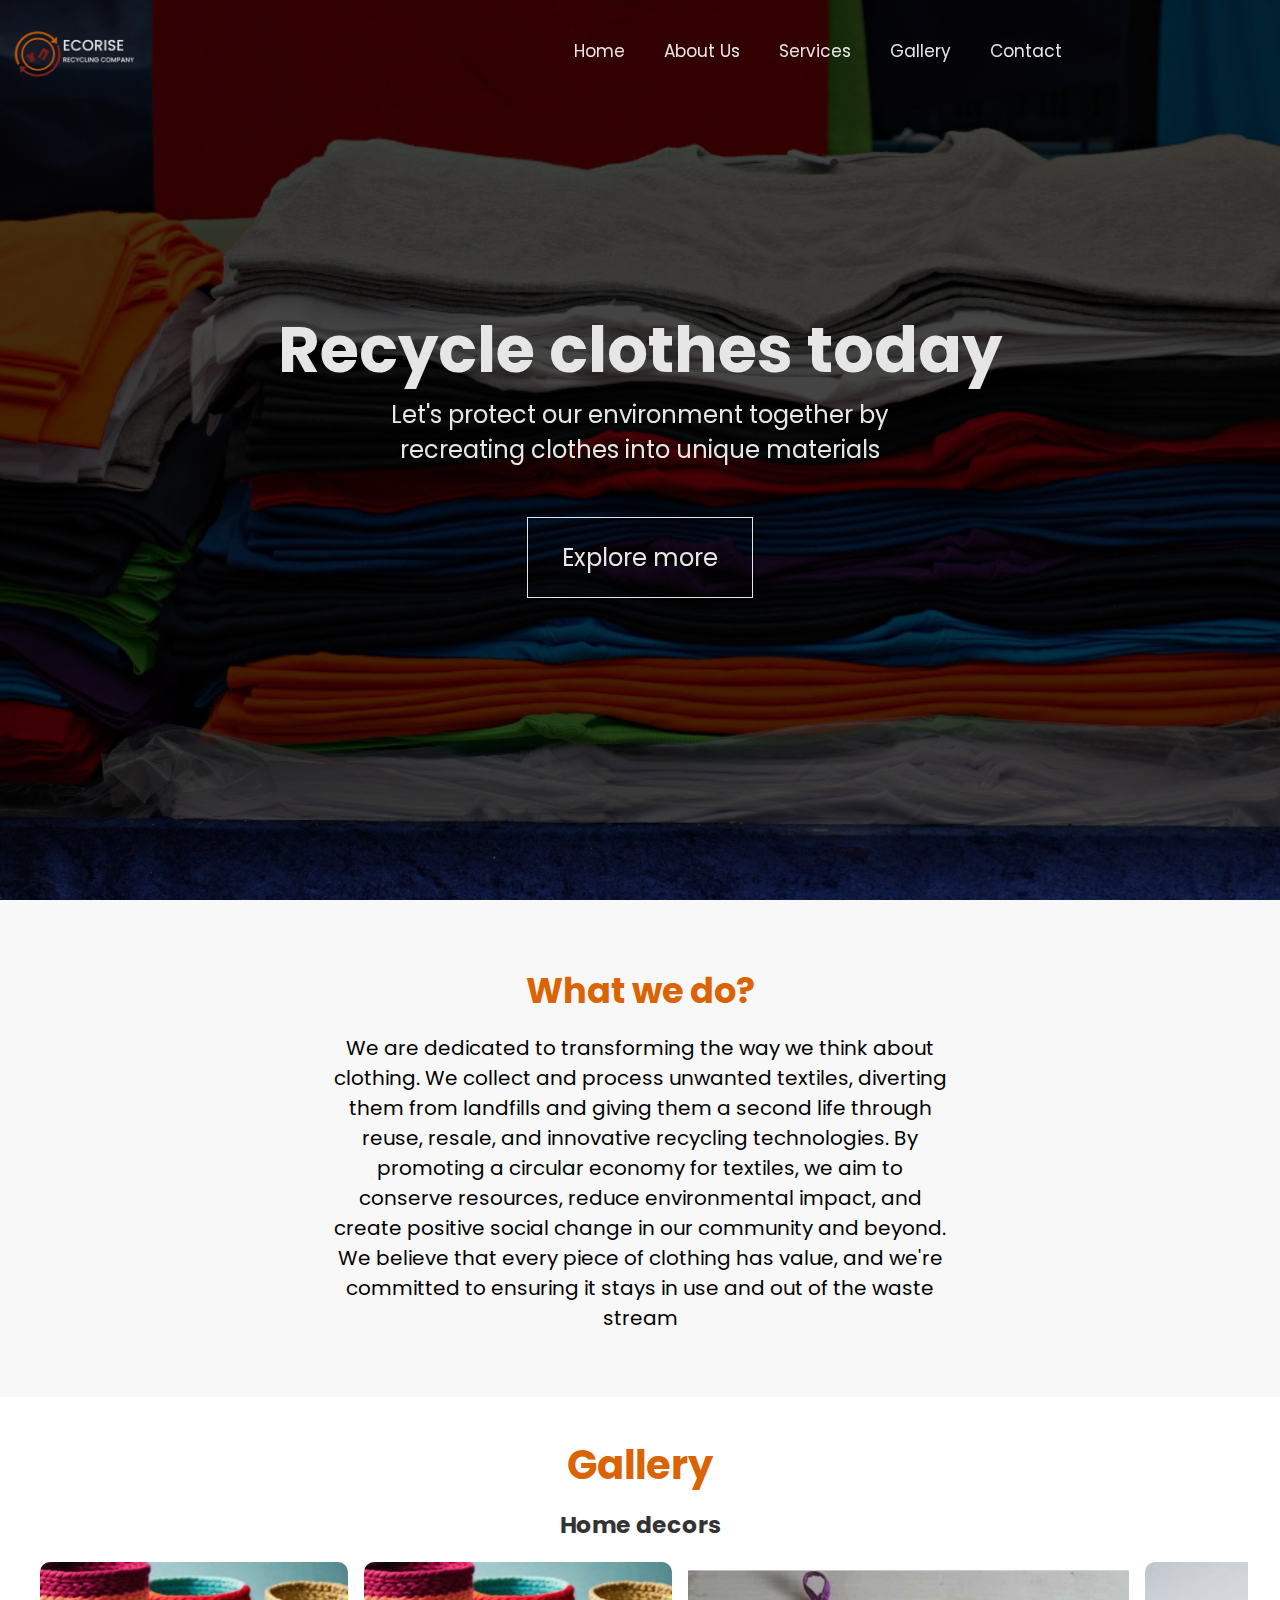
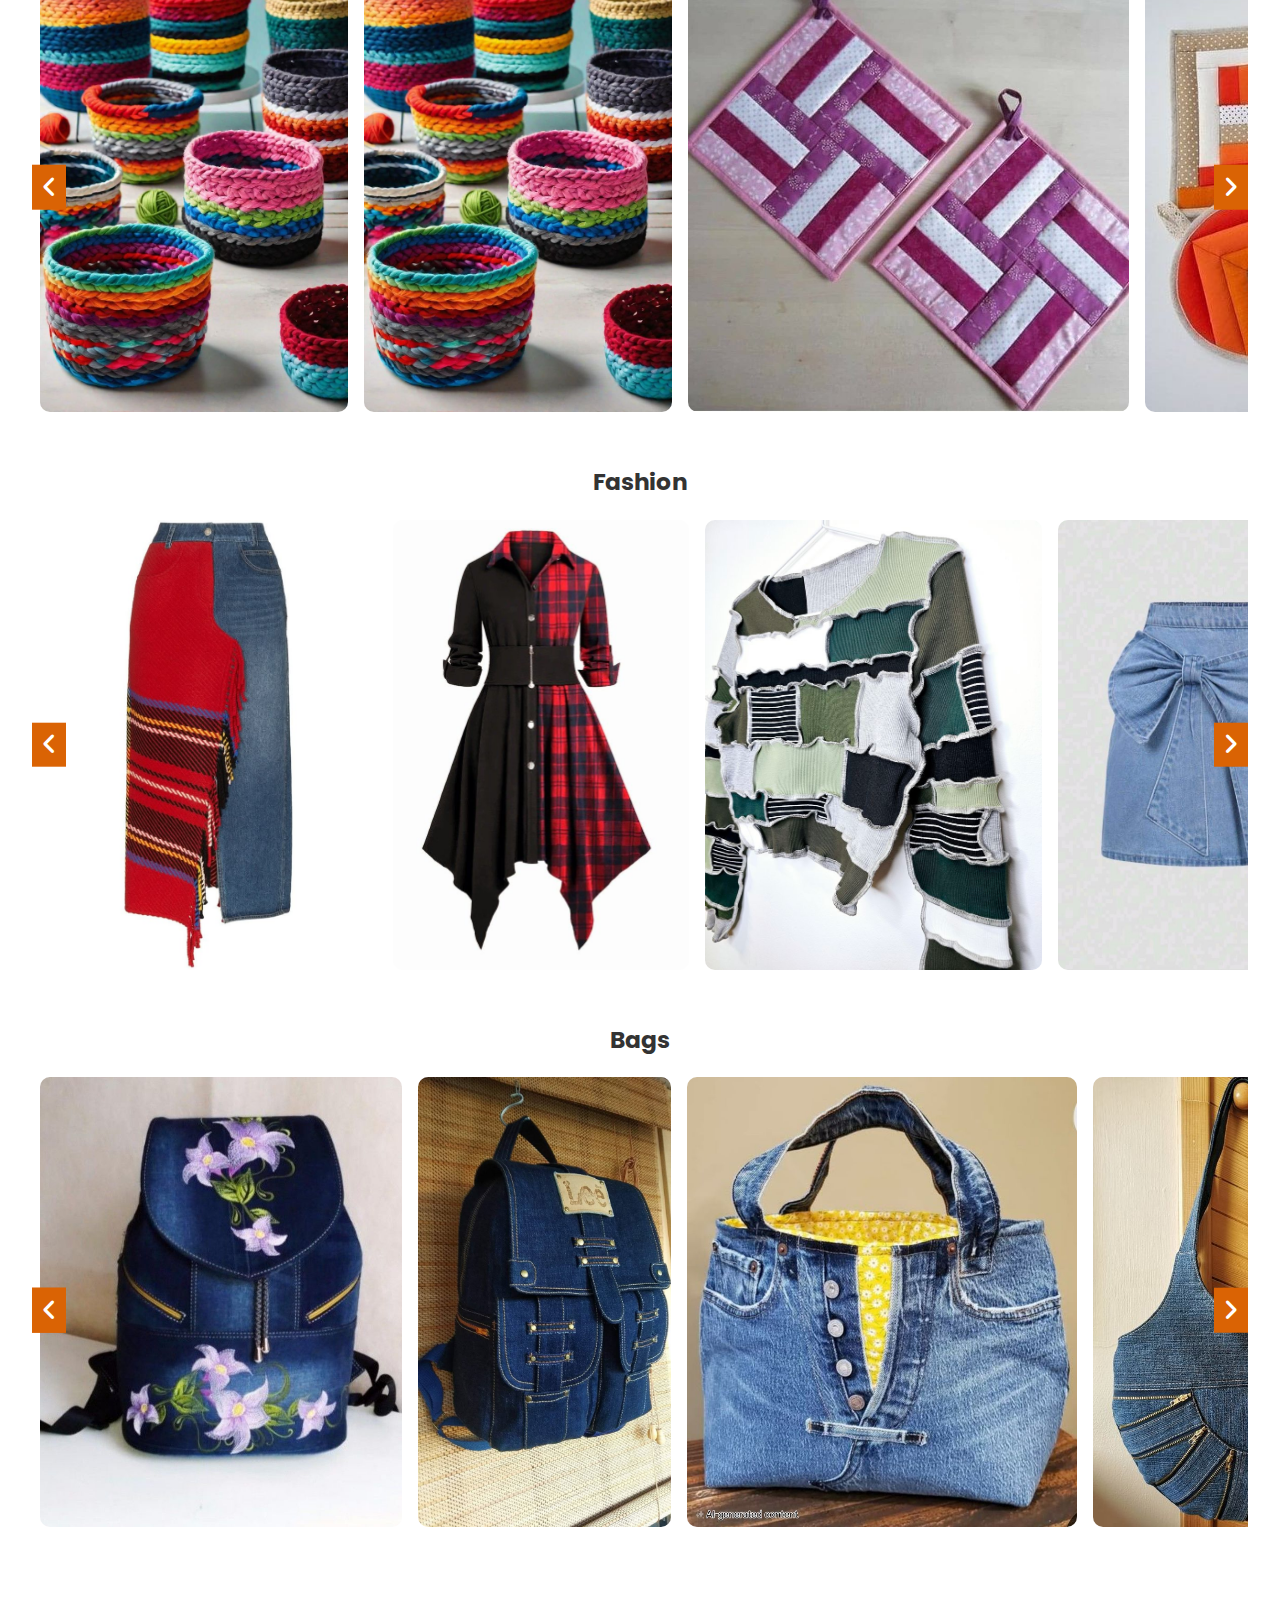
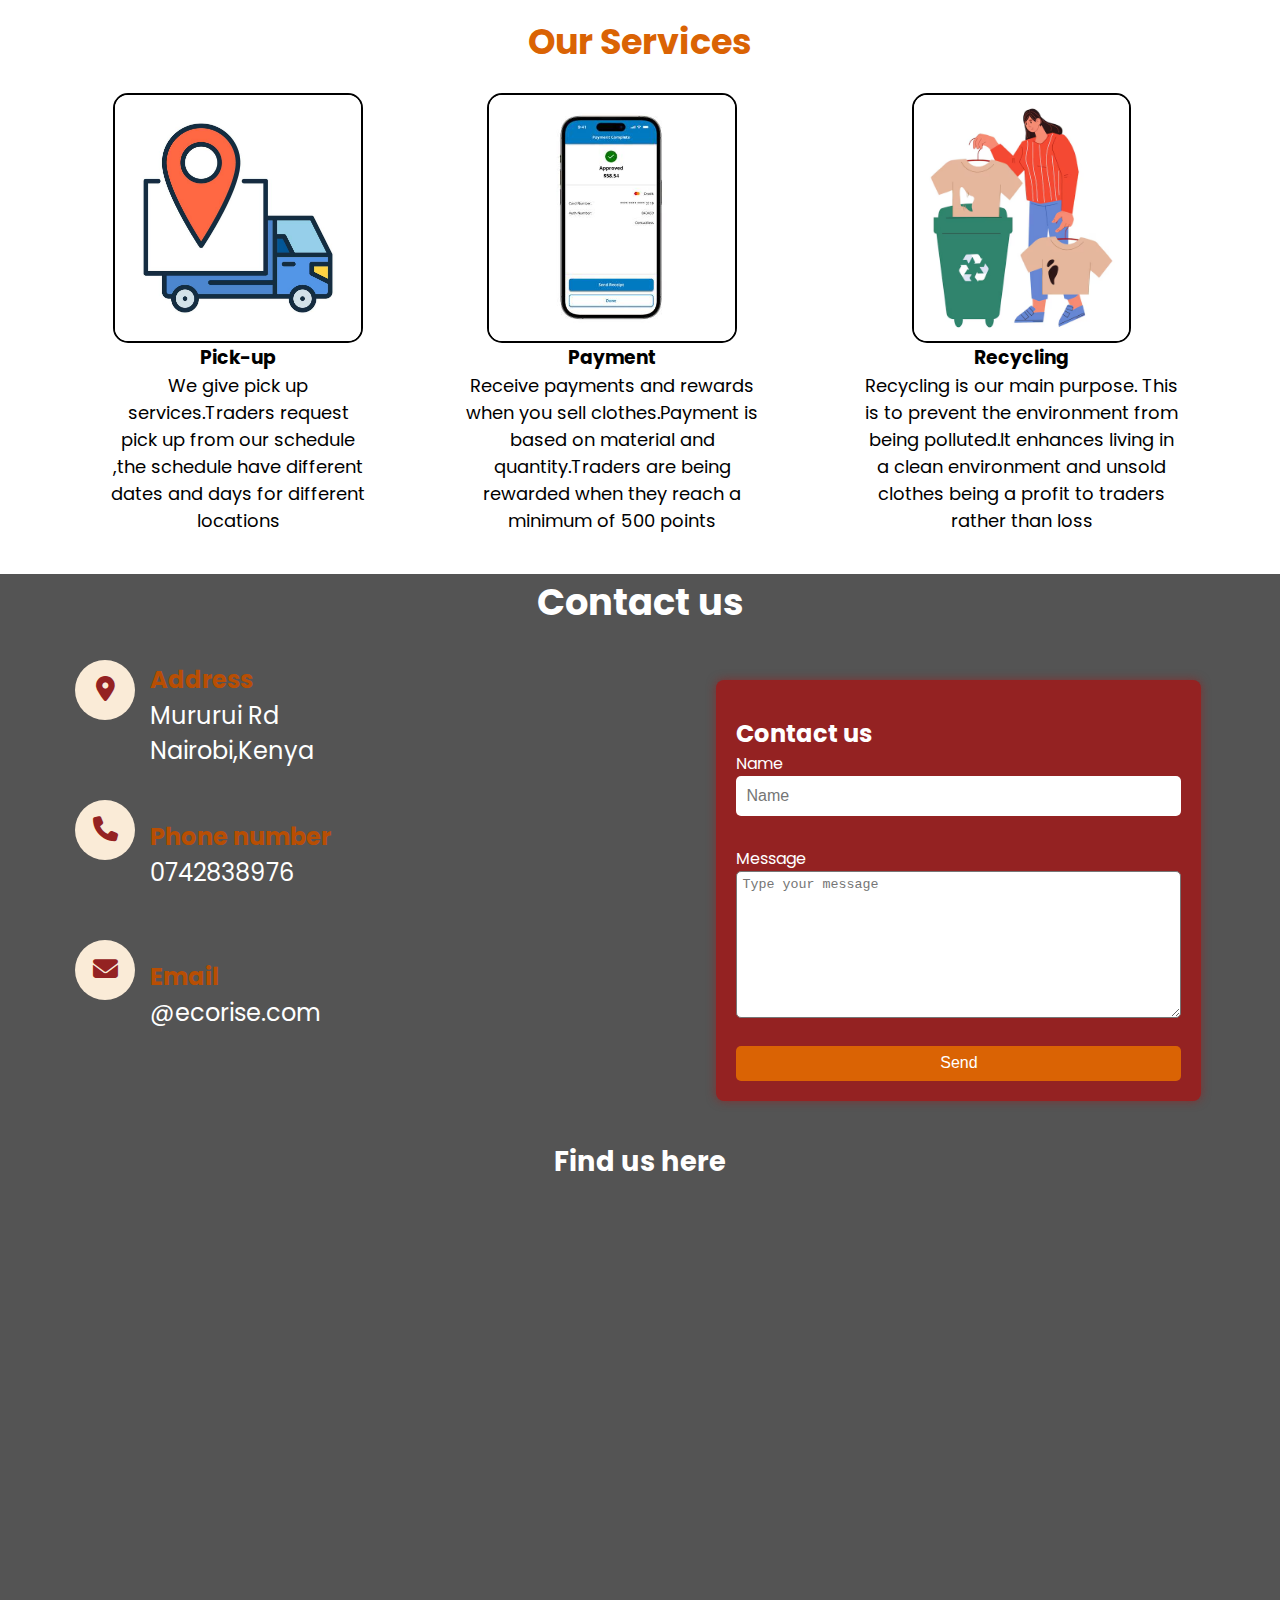
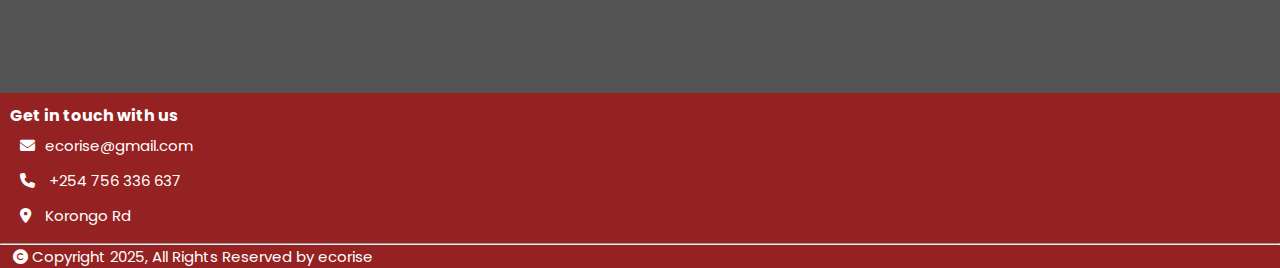
<file: index.html>
<!DOCTYPE html>
<html lang="en">

<head>
    <meta charset="UTF-8">
    <meta name="viewport" content="width=device-width, initial-scale=1.0">
    <title></title>

    <link
        href="https://fonts.googleapis.com/css2?family=Poppins:ital,wght@0,100;0,200;0,300;0,400;0,500;0,600;0,700;0,800;0,900;1,100;1,200;1,300;1,400;1,500;1,600;1,700;1,800;1,900&display=swap"
        rel="stylesheet">
    <link href="https://cdnjs.cloudflare.com/ajax/libs/font-awesome/6.7.2/css/all.min.css" rel="stylesheet">
    <link rel="stylesheet" href="style.css">
 
    <link rel="stylesheet" href="https://cdnjs.cloudflare.com/ajax/libs/font-awesome/6.5.0/css/all.min.css" />
    <link href="https://fonts.googleapis.com/css2?family=Poppins:wght@400;600&display=swap" rel="stylesheet">
 
</head>

<body>
    <section class="header">
        <img src="images/logo.png" id="image-logo">
        <nav>
            <div class="hamburger" id="openMenu">
                <i class="fa fa-bars"></i>
            </div>
            <div class="nav-menu" id="navMenu">

                <div class="close-btn" id="closeMenu">
                    <i class="fa fa-times"></i>
                </div>
                <a href="#" id="link">Home</a>
                <a href="#section-about" id="link1">About Us</a>                
                <a href="#services" id="link3">Services</a>
                <a href="#gallery" id="link2">Gallery</a>
                <a href="#section-contact" id="link4">Contact</a>
            </div>
        </nav>
        <div class="text-box">
            <h1>Recycle clothes today</h1>
            <p>
                Let's protect our environment together by recreating
                clothes into unique materials
            </p>
            <a href="#section-about" class="header-btn">Explore more</a>
        </div>
    </section>

    <!-- About Us -->
     <section id="section-about">
        <div class="what-we-do">
            <h2>What we do?</h2>
            <p>
                We are dedicated to transforming the way we think about clothing. We collect and process unwanted textiles, diverting them from landfills and giving them a second life through reuse, resale, and innovative recycling technologies. By promoting a circular economy for textiles, we aim to conserve resources, reduce environmental impact, and create positive social change in our community and beyond. We believe that every piece of clothing has value, and we're committed to ensuring it stays in use and out of the waste stream
            </p>
        </div>
 
    </section>

    <!-- Gallery -->
    <section id="gallery">
        <div>
            <h2 id="gallery_id">Gallery</h2>
        </div>
        <!-- Row 1 -->
        <div id="title">
            <h3>Home decors</h3>
        </div>

        <div id="scroll-row">
            <div class="arrow-btn left-arrow" onclick="scrollRowLeft('row1')" id="left"> <i class="fas fa-angle-left"
                    style="color: white;"></i></div>
            <div class="image-container" id="row1">

                <img src="gallery/home1.jpeg">
                <img src="gallery/home2.jpeg">
                <img src="gallery/home3.jpeg">
                <img src="gallery/home4.jpeg">
                <img src="gallery/home5.jpeg">
                <img src="gallery/home6.jpeg">
                <img src="gallery/home7.jpeg">
                <img src="gallery/home8.jpeg">
                <img src="gallery/home9.jpeg">
                <img src="gallery/home10.jpeg">


            </div>
            <div class="arrow-btn right-arrow" onclick="scrollRight('row1')"> <i class="fas fa-angle-right"
                    style="color:  white;;"></i></div>
        </div>
        <div id="title">
            <h3>Fashion</h3>

        </div>
        <!-- Row 2 -->
        <div id="scroll-row">
            <span class="arrow-btn left-arrow" onclick="scrollRowLeft('row2')" id=""> <i class="fas fa-angle-left"
                    style="color: white;;"></i></i></span>
            <div class="image-container" id="row2">
                <img src="gallery/fashion1.jpeg">
                <img src="gallery/fashion2.jpeg">
                <img src="gallery/fashion3.jpeg">
                <img src="gallery/fashion4.jpeg">
                <img src="gallery/fashion5.jpeg">
                <img src="gallery/fashion6.jpeg">
                <img src="gallery/fashion7.jpeg">
                <img src="gallery/fashion8.jpeg">
                <img src="gallery/fashion9.jpeg">
                <img src="gallery/fashion10.jpeg">
                <img src="gallery/fashion11.jpeg">

            </div>
            <span class="arrow-btn right-arrow" onclick="scrollRight('row2')" id="rowId"> <i class="fas fa-angle-right"
                    style="color:  white;;"></i></span>
        </div>
        <!-- Row 3 -->
        <div id="title">
            <h3>Bags</h3>
        </div>
        <div id="scroll-row">
            <span class="arrow-btn left-arrow" onclick="scrollRowLeft('row3')"> <i class="fas fa-angle-left"
                    style="color:  white;;"></i></span>
            <div class="image-container" id="row3">
                <img src="gallery/bag1.jpeg">
                <img src="gallery/bag2.jpeg">
                <img src="gallery/bag3.jpeg">
                <img src="gallery/bag4.jpeg">
                <img src="gallery/bag5.jpeg">
                <img src="gallery/bag6.jpeg">
                <img src="gallery/bag7.jpeg">
                <img src="gallery/bag9.jpeg">
                <img src="gallery/bag10.jpeg">


            </div>
            
            <span class="arrow-btn left-arrow" onclick="scrollRowLeft('row1')" id="left">
                <i class="fa-solid fa-angle-left" style="color: white;"></i>
            </span>
            <div class="image-container" id="row1">
                <!-- images here -->
            </div>
            <span class="arrow-btn right-arrow" onclick="scrollRight('row1')">
                <i class="fa-solid fa-angle-right" style="color: white;"></i>
            </span>
        </div>
    </section>
    
    <section id="services">
        <h2 class="heading">Our Services</h2>
        <br>
        <div class="our-services">
            <div class="pickup-service">
                <img src="images/truck.jpg">
                <h3>Pick-up</h3>
                <p>We give pick up services.Traders request pick up from our schedule ,the schedule have different
                    dates and days for different locations </p>
            </div>
            <div class="payment-service">
                <img src="images/payment.jpg">
                <h3>Payment</h3>
                <p>Receive payments and rewards when you sell clothes.Payment is based on material and
                    quantity.Traders are being rewarded when they reach a minimum of 500 points</p>
            </div>
            <div class="recycling-service">
                <img src="images/recycling.avif">
                <h3>Recycling</h3>
                <p>Recycling is our main purpose. This is to prevent the environment from being polluted.It enhances
                    living in a clean environment and unsold clothes being a profit to traders rather than loss </p>
            </div>
        </div>
    </section>

    <section id="section-contact">

        <div class="container">
            <h2 id="Contact-us">Contact us</h2>

        </div>

        <div class="container">
            <div class="row">
                <!-- address  -->
                <div class="contact-info">
                    <div class="contact-info-item">
                        <div class="contact-info-icon">
                            <i class="fa-solid fa-location-dot"></i>
                        </div>
                        <div class="contact-info-content">
                            <h5>Address</h5>
                            <p>Mururui Rd  Nairobi,Kenya</p>
                        </div>
                    </div>
                    <!-- phone -->

                    <div class="contact-info-item">
                        <div class="contact-info-icon">
                            <i class="fa-solid fa-phone"></i>
                        </div>
                        <div class="contact-info-content">
                            <h5>Phone number</h5>
                            <p>0742838976</p>
                        </div>
                    </div>

                    <!-- email -->

                    <div class="contact-info-item">
                        <div class="contact-info-icon">
                            <i class="fa-solid fa-envelope">
                                <a href="mangaramuor@gmail.com"></a>
                            </i>
                        </div>
                        <div class="contact-info-content">
                            <h5>Email</h5>
                            <p>@ecorise.com</p>
                        </div>
                    </div>
                </div>


                <div class="contact-form">
                    <form id="submit-form">
                        <h4>Contact us </h4>
                        <label for="name">Name</label>
                        <input type="text" id="name" placeholder="Name" required="true">
                        <br>
                        <br>

                        <label for="loca">Message</label>
                        <textarea name="message" id="feedback" placeholder="Type your message" rows="9" cols="20"></textarea>
                        <button>Send</button>
                    </form>
                </div>

            </div>
        </div>




        <div class="location">
            <h2>Find us here</h2>
            <p id="map">
                <iframe src="https://www.google.com/maps/embed?pb=!1m18!1m12!1m3!1d3988.719378579846!2d36.724817574066705!3d-1.3448020986424467!2m3!1f0!2f0!3f0!3m2!1i1024!2i768!4f13.1!3m3!1m2!1s0x182f109997354b97%3A0xe54a131abd8ebdb2!2sAkiraChix!5e0!3m2!1sen!2ske!4v1751537284730!5m2!1sen!2ske"></iframe>
            </p> 
        </div>


        <footer class="end-page">
            <div class="footer">

                <div class="footer-detail">
                    <h4> Get in touch with us</h4>
                    <span><i class="fa-solid fa-envelope"></i>ecorise@gmail.com</span>
                    <br>
                    <span><i class="fa-solid fa-phone" id="call"></i> +254 756 336 637</span>
                    <br>
                    </i>
                    <span><i class="fa-solid fa-location-dot"></i> Korongo Rd</span>
                </div>


            </div>

            <hr>
            <div class="copy-right">
                <p id="copy"><i class="fa-solid fa-copyright"></i>  Copyright 2025, All Rights Reserved by ecorise</p>
            </div>
        </footer>

    </section>
    <script src="index.js"></script>

</body>

</html>
</file>
<file: style.css>
body{
   font-family: 'Poppins';
}


#section-contact{
  width: 100%;
  background-image: linear-gradient(rgba(0, 0, 0, 0.67), rgba(0, 0, 0, 0.67)),
    url(https://i.pinimg.com/1200x/8e/3e/77/8e3e77087311c443cbcf8050c3508389.jpg); 
  background-repeat: no-repeat;
  background-size: 100%;
  background-position: center;
  margin: 0;
  padding: 0;
  font-family: Poppins;
  overflow-x: hidden;
  color: white;
  margin-top: 40px;
  
}


.container h2{
  text-align: center;
  padding-bottom: 30px;
  font-size: 5rem;
  font-weight: bold;
  color: white;
}
.container {
  width: 100%;
  margin: 0 auto;
  font-size: 20px;
}

.row {
  display: flex;
  justify-content: center;
  gap: 8.5cm;
  flex-wrap: wrap;
  width: 100%;
  position: relative;
  right: 7%;
}

.contact-info-item {
  display: flex;
  align-items: center;
  margin-bottom: 10px;
}

.contact-info-icon {
  height: 60px;
  width: 60px;
  padding: 25px;
  border-radius: 50%;
  background-color: antiquewhite;
  display: flex;
  align-items: center;
  justify-content: center;
  color: #942222;
  margin-bottom: 70px;
  
}
button{
  width: 100%;
  align-items: center;
  position: relative;
  left: 2%;
}
.contact-info-icon i {
  font-size: 25px;
  
}

.contact-info-content {
  margin-left: 15px;
  padding-bottom: 20px;

}

.contact-info-content h5 {
  color: #b84e03;
  font-size: 1.5rem;
  font-weight: bold;
  margin-bottom: 1px;
}

.contact-info-content p {
  color: white;
  font-size: 1rem;
  margin: 0;
}
#Contact-us{
  font-size: 2.3rem;
}


.contact-info-item .fa-envelope a {
  color: inherit;
  text-decoration: none;
}




form {
  margin: auto;
  background-color: #942222;
  width: 80%;
  color: white;
  padding: 0px 20px 20px 20px;
  border-radius: 8px;
  margin-top: 10px;
  box-shadow: 0 0 10px rgba(148, 34, 34, 0.7);
}

.contact-form h4 {
  font-weight: bold;
  font-size: 24px;
  padding-top: 16px;
  color: white;
}

label {
  display: block;
  font-size: 16px;
}

input {
  width: 100%;
  height: 40px;
  padding: 10px;
  font-size: 1rem;
  border: none;
  border-radius: 5px;
}



button {
  width: 100%;
  height: 35px;
  margin-top: 20px;
  background-color: #da6304;
  color: white;
  border: none;
  position: relative;
  left: 0%;
  border-radius: 5px;
  font-size: 16px;
  cursor: pointer;
  justify-content: center;
}


button:focus {
  background-color: #b84e03;
  outline: none;
}


.location {
  padding: 40px 5%;
  max-width: 1200px;
  margin: 0 auto 50px;
}

.location h2 {
  text-align: center;
  color: white;
  font-size: 2rem;
  font-weight: bold;
  margin-bottom: 20px;
}

#map{
  width: 107%;   
  height: 400px;
  border: none;
  display: block;
  margin: 0 auto;
  border-radius: 8px;
  position: relative;
  right: 5%;
  
}
#feedback{
  width: 100%;
  border-radius: 5px;
  padding:  5px;

}
.location iframe {
  width: 100%;
  max-width: 100vw;
  min-width: 0;
  height: 350px;
  border: none;
  display: block;
  margin: 0 auto;
  border-radius: 8px;
  position: static;
}
form {
  width: 100%;
  max-width: 500px;
  margin: 20px auto 0 auto;
  padding: 20px;
  box-sizing: border-box;
}

.container {
  width: 100%;
  max-width: 1200px;
  margin: 0 auto;
  font-size: 20px;
  padding: 0 10px;
}
.container h2,
.location h2 {
  font-size: 1.7rem;
  word-break: break-word;
}

#text, #gallery_id {
  font-size: 1.3rem;
  word-break: break-word;
}


.end-page {
  background-color: #942222;
  color: white;
  width: 100%;
  margin-top: 20px;
}

.footer {
padding: 10px;
  width: 100%;
}


.footer-detail h2 {
  font-size: 25px;
  margin-bottom: 5px;
}

.footer-detail span {
  font-size: 15px;
  line-height: 1.1;
  color: white;
  margin: 5px 0;
}
.footer-detail i{
  padding: 10px;
}

footer{
  width: 100%;
}

.copy-right span{
  padding-top: 20px;
  font-size: 12px;
  border-top: 1px solid rgba(255, 255, 255, 0.2);
  position: relative;
  justify-content: center;
}
 #copy{
    font-size: 15px;
    margin-left: 1%;
  }


 @media screen and (max-width: 480px) {
  .container {
    width: 100%;
    padding: 0 5px;
    font-size: 16px;
  }

  .row {
    flex-direction: column;
    gap: 20px;
    width: 100%;
    position: static;
    right: 0;
    margin: 0;
  }

  form {
    width: 90%;
    left: 0;
    padding: 15px;
    box-sizing: border-box;
    margin-top: 20px;
    margin-bottom: 20px;
  }

  .location {
    padding: 20px 2%;
    margin: 0 auto 30px;
  }

 #map{
  width: 90%;
  margin: auto;
  position: relative;
  right: 1%;
 }
 #copy{
  width: 100%;
 }
  .contact-info-icon {
    width: 48px;
    height: 48px;
    padding: 12px;
    margin-bottom: 20px;
  }

  .contact-info-content h5 {
    font-size: 1.2rem;
  }

  .contact-info-content p {
    font-size: 0.95rem;
  }
}

@media screen and (min-width:481px) and (max-width: 540px) {
  .row {
    flex-direction: column;
    gap: 20px; 
    width: 100%;
    justify-content: center;
    padding: 50px;
  }

  .contact-info-item {
    margin-bottom: 30px;
  }

  form {
    width: 80%; 
    padding: 15px;
    height: 700px;
  }
   .contact-info-icon{
    width: 17%;
    height: 18%;
  }

  .contact-info-content h4 {
    font-size: 28px;
  }
  
  .contact-info-content p {
    font-size: 14px;
  }

}


@media screen and (min-width:601px) and (max-width:768px){

  .contact-info-content h4{
    font-size: 1.7rem;
  }
  .contact-info-content p{
    font-size: 110%;
  }
  form{
    position: relative;
    left: 1%;
    width: 150%;
  }
  .contact-info-icon{
    width: 25%;
    height: 20%;
  }
  .contact-form{
    margin-top: -40%;
    align-items: center;
    right: 1cm;
    position: relative;
    
  }
    #map{
    position: relative;
    left: 1%;
    width: 92%;
  }

}

@media screen and (min-width:769px) and (max-width:1024px){
  .row{
    gap: 3cm;
    margin-top: 1cm;
    padding-left: 40px;
  }
  .contact-info-content h4{
    font-size: 2rem;
  }
  .contact-info-content p{
    font-size: 1rem;
  }
  .contact-info-icon{
    width: 28%;
    height: 24%;
  }
  form{
    width: 120%;
    height: 70%;
    position: relative;
    left: 11%;
    margin-bottom: 40px;
  }
  button{
    margin-bottom: 90px;
  }
  .footer-detail h4{
    font-size: 25px;
  }
  .footer-detail span{
    font-size: 20px;
  }

 
  #map{
    position: relative;
    width: 99%;
    left: 1%;
  }
   #copy{
    font-size: 20px;
  }

}

@media screen and (min-width:1025px){

    .contact-info-content h4{
    font-size: 2rem;
  }
  .contact-info-content p{
    font-size: 1.5rem;
  }
  .row{
    width: 100%;
  }
  form{
    width: 180%;
    position: relative;
    right: 20%;
  }
  
  .footer-detail h2{
    font-size: 180%;
  }
  .footer-detail p{
    font-size: 1.8rem;
  }

 
}
*,
*::before,
::after {
  margin: 0;
  padding: 0;
  box-sizing: border-box;
  
}


.header{
    min-height: 100vh;
    width: 100%;
    background-image:linear-gradient(rgba(0,0,0,0.7) 50%, rgba(0,0,0,0.7) 90%,  rgba(0,0,0,0.2) 100%), url('images/image.png');
    background-size: cover;
    filter: brightness(0.9);
    background-image:linear-gradient(to top)
}
nav {
  padding-top: 5%;
  padding-left: 190px;
  margin-left: 90%;
  font-size: 25px;
 
  align-items: left;
  gap: 5%;
  position: relative;
}
#image-logo{
    position: absolute;
    width: 150px;
    padding-top: 5px;
    display: inline-block;
}
nav a {
  text-decoration: none;
  color: black;
  margin-right: 25px;
  font-size: 17px;
  color: white;
  text-align: right;
}
.hamburger {
  display: none;
  font-size: 22px;
  cursor: pointer;
  margin: -15% 0% 0% 74%;
}
.nav-menu {
  display: flex;
  flex-wrap: wrap;
  gap: 2%;
  align-items: left;
  transition: right 0.3s;
}
.close-btn {
  display: none;
  font-size: 30px;
  cursor: pointer;
  position: absolute;
  top: 35px;
  right: 32px;
}

.text-box{
    width: 90%;
    color: #fff;
    position: absolute;
    top: 50%;
    left: 50%;
    transform: translate(-50%,-50%);
    text-align: center;
}
.text-box h1{
    font-size: 64px;
}
.header-btn{
    display: inline-block;
    text-decoration: none;
    color: #fff;
    border:1px solid #fff;
    padding: 22px 34px;
    font-size: 24px;
    background: transparent;
    position: relative;
    cursor: pointer;
}
.text-box p{
    margin: auto;
    font-size: 24px;
    color: white;
    margin-bottom: 50px;
}
#openMenu{
    color: white;
    
}
#closeMenu{
    color: white;
}


@media(max-width:700px){
    body{
        overflow-x: hidden;
    }
    .text-box h1{
        font-size: 30px;

    }
    *{
    margin: 0;
    padding: 0;
    font-family: "Poppins", sans-serif;
    overflow-x: hidden;
   
   
}
    
    .text-box p{
        font-size: 16px;
    }
    
      .nav-menu {
    flex-direction: column;
    align-items: stretch;
    text-align: left;
    position: fixed;
    top: 0;
    right: -100vw;
    background: maroon;
    width: 100%;
    height: 100vh;
    padding-top: 90px;
    z-index: 1000;
    gap: 30px;
    color: white;
    box-shadow: 0 8px 16px rgba(0,0,0,0.2);
    transition: right 0.3s;
    overflow-x: hidden;
    display: none;
    a{
      color:white
    }
  }

.nav-menu.active {
    right: 0;
    display: flex;
  }
  .hamburger {
    margin-top: 5%;
    display: block;
  }
  .close-btn {
    display: block;
  }
  nav {
    gap: 0;
  }
  /* .nav-link{
    display: flex;
    flex-direction: column;
    position: fixed;
    top: 0;
    left: 0;
    width: 100vw;
    background: white;
    gap:15px;
    align-items: center;
    padding: 3rem 0 1rem 0;
    justify-content: flex-start;
  } */
  .nav-menu a{
    text-align: left;
    margin-left: 12%;
    display: flex;

  }
  nav {
  padding-top: 5%;
  padding-left: 10px;
  margin-left: 35%;
  font-size: 25px;
  
  
  align-items: left;
  gap: 5%;
  position: relative;
}
 
}
/* @media (min-width: 769px) and (max-width: 1366px) {
     nav {
  padding-top: 3%;
  padding-left: 35px;
  margin-left: 25%;
  font-size: 35px;
  
  align-items: left;
  gap: 1%;
  position: relative;
}
.nav-menu a{
    font-size: 19px;
} 


} */
@media only screen and(width:1024px){
        #navMenu a{
      
        font-size: large;
    }

   .nav-menu a{
    font-size: 60px;
}
.nav-menu{
  padding-top: 3%;
  padding-left: 35px;
  
  font-size: 100px;
  align-items: left;
  gap: 1%;
  padding-left: -80%;
}
    nav {
  padding-top: 3%;
  padding-left: 35px;
  margin-left: 25%;
  font-size: 100px;
  align-items: left;
  gap: 1%;
  padding-left: -80%;

  
}
}
@media(width:820px){
    #navMenu a{
        font-size: 100px;
        font-size: large;
    }

   .nav-menu a{
    font-size: 28px;
} 
    nav {
  padding-top: 3%;
  padding-left: 35px;
  margin-left: 25%;
  font-size: 10px;
  
  align-items: left;
  gap: 1%;
  position: relative;
}

}


@media (min-width: 768px) and (max-width: 1023px) {
  
 nav {
  padding-top: 5%;
  padding-left: 35px;
  margin-left: 25%;
  font-size: 35px;
  flex-wrap: nowrap;
  align-items: left;
  gap: 1%;
  position: relative;
}

.text-box h1{
    font-size: 39px;
}

}

    
 

@media(width:1024px) {
    nav {
  padding-top: 3%;
  padding-left: 1px;
  margin-left: 35%;
  font-size:65px;
  
  align-items: left;
  gap: 5%;
  position: relative;
}

}
@media(min-width:1281px) {
   nav {
  padding-top: 3%;
  padding-left: 125px;
  margin-left: 35%;
  font-size: 25px;
 
  align-items: left;
  gap: 5%;
  position: relative;
} 
    
}
#title{
  padding: 1%;  
  font-size: 20px;
  border: #e7e2e2;
   
} 

#gallery_id {
  color: #DA6304;
  font-size: 2.5rem;
}
#text{
  text-align: center;
  font-size: 2rem;
}


#gallery {
  padding: 2rem;
  text-align: center;
   font-family: 'Poppins', sans-serif;
  background: #fff;
  color: #333;
  scrollbar-width: none;
  max-width: 100%;
  overflow-x: hidden;
  margin-top: 6px;
}

#scroll-row {
  position: relative;
  margin-bottom: 2rem;
  overflow: hidden;
}

.image-container {
  width: 100%;
  max-width: 100%;
  display: flex;
  overflow-x: auto;
  scroll-behavior: smooth;
  gap: 1rem;
  padding: 0.5rem;
  scrollbar-width: none;
  overflow-y: hidden;
}

.image-container img {
  height: 50vh;
  border-radius: 10px;
  flex-shrink: 0;
  scrollbar-width: none;
  overflow-y: hidden;

}

.arrow-btn {
  position: absolute;
  top: 50%;
  transform: translateY(-50%);
  font-size: 1.5rem;
  padding: 0.3rem 0.6rem;
  overflow-y: hidden;
  background-color: #DA6304;
 
  z-index: 1;
  size: 10px;
}
.fa-angle-right{
  size: 6px;
}

.left-arrow {
  left: 0;
  
}

.right-arrow {
  right: 0;
}



@media (max-width: 480px) {
   

  .image-container {
  width: 100%;
  max-width: 100%;
  display: flex;
  overflow-x: auto;
  scroll-behavior: smooth;
  gap: 1rem;
  padding: 0.5rem;
  scrollbar-width: none;
}

.image-container img {
  height: 50vh;
  border-radius: 10px;
  flex-shrink: 3;

}
#title{   
  font-size: 15px;  
   
}
#text{
   font-size: 15px;
}

#gallery_id {
  font-size: 2rem;
  color: #DA6304;;
}
  
}




@media screen and (max-width: 768px) {  

  .image-container {
    padding-left: 0;
    padding-right: 0;
  }

  .image-container {
    display: flex;
    overflow-x: auto;
    scroll-behavior: smooth;
    gap: 1rem;
    padding: 0;
    scrollbar-width: none;
  }

  .image-container img {
    height: 32vh;
    border-radius: 10px;
    flex-shrink: 0;
    width: 50%;
  }
  #text{
  font-size: 20px;
}
#gallery {
  font-size: 20px;
}
  

  }


  @media screen and (min-width: 769px) and (max-width:1024) {
    

  .active {
    background: #DA6304;
    color: white;
    padding: 0.3rem 0.5rem;
    border-radius: 3px;
  }

 
  .image-container {
    display: flex;
    overflow-x: auto;
    scroll-behavior: smooth;
    gap: 1rem;
    padding: 0;
    scrollbar-width: none;
  }

  .image-container img {
    height: 32vh;
    border-radius: 10px;
    flex-shrink: 0;
    width: 50%;

  }

  }
 

.heading {
    text-align: center;
    color: #DA6304;
    font-size: 2rem;
}

.our-services {
    display: flex;    
    width: 100%;
   justify-content: center;
   margin: auto;
   justify-content: center;
   padding-left: 13%;

}

.pickup-service {
    img {
        max-width: 350px;
        max-height: 400px;
        border: solid 2px black;
        border-radius: 15px;
    }
}

p {
    width: 100%;
    font-size: 1.25rem;
}
.payment-service {
     
     margin-left: 7%;

    img {
        max-width: 350px;
        max-height: 400px;
        border: solid 2px black;
        border-radius: 15px;
    }
}

p {
    width: 100%;
    font-size: 1.25rem;
}

.recycling-service {

    img {
       
        border: solid 2px black;
        max-width: 360px;
        max-height: 360px;
        border-radius: 15px;
    
    }
}

p {
    width: 50%;
    font-size: 1.25rem;
}

@media all and (max-width: 344px) {
    body {
        font-family: "Poppins", sans-serif;
        margin: 0;
        padding: 0;
        overflow-x: hidden;
    }

    .heading {
        text-align: center;
        color: #DA6304;
        font-size: 35px;
    }

    .our-services {
        flex-direction: column;
        gap: 10px;
        width: 90%;
        padding: 0;
        justify-content: center;
        padding-left: 20px;

    }

    .pickup-service {
        width: 90%;

        margin: 0;
        padding: 0;
        text-align: center;
    }

    .pickup-service img {
        max-width: 250px;
        height: 250px;
        border: solid 2px black;
        border-radius: 15px;
        display: block;
        margin: 0 auto;
    }

    .pickup-service p {
        width: 60%;
        font-size: 15px;
        text-align: center;
        margin: 0 auto;
    }
       .payment-service {
        width: 90%;

        margin: 0;
        padding: 0;
        text-align: center;
    }

    .payment-service img {
        max-width: 250px;
        height: 250px;
        border: solid 2px black;
        border-radius: 15px;
        display: block;
        margin: 0 auto;
    }

    .payment-service p {
        width: 60%;
        font-size: 15px;
        text-align: center;
        margin: 0 auto;
    }
       .recycling-service {
        width: 90%;

        margin: 0;
        padding: 0;
        text-align: center;
    }

    .recycling-service img {
        max-width: 280px;
        height: 250px;
        border: solid 2px black;
        border-radius: 15px;
        display: block;
        margin: 0 auto;
    }

    .recycling-service p {
        width: 60%;
        font-size: 15px;
        text-align: center;
        margin: 0 auto;
    }
}

@media (min-width: 345px) and (max-width: 780px) {
    body {
        font-family: "Poppins", sans-serif;
        margin: 0;
        padding: 0;
        overflow-x: hidden;
    }

    .heading {
        text-align: center;
        color: #DA6304;
    }

    .our-services {
        flex-direction: column;
        gap: 30px;
        width: 90%;
        padding: 0;
        justify-content: center;
        padding-right: 5px;

    }

    .pickup-service {
        width: 100%;

        margin: 0;
        padding: 0;
        text-align: center;
    }

    .pickup-service img {
        max-width: 250px;
        height: 250px;
        border: solid 2px black;
        border-radius: 15px;
        display: block;
        margin: 0 auto;
    }

    .pickup-service p {
        width: 60%;
        font-size: 18px;
       
        margin: 0 auto;
    }

    .payment-service {
        width: 100%;

        margin: 0;
        padding: 0;
        text-align: center;
    }

    .payment-service img {
        max-width: 250px;
        height: 250px;
        border: solid 2px black;
        border-radius: 15px;
        display: block;
        margin: 0 auto;
    }

    .payment-service p {
        width: 60%;
        font-size: 18px;
        margin: 0 auto;
    }

    .recycling-service {
        width: 100%;

        margin: 0;
        padding: 0;
        text-align: center;
    }

    .recycling-service img {
        max-width: 500px;
        height: 250px;
        border: solid 2px black;
        border-radius: 15px;
        display: block;
        margin: 0 auto;
    }

    .recycling-service p {
        width: 60%;
        font-size: 18px;
     
        margin: 0 auto;
    }
}

@media (min-width: 781px) and (max-width: 1023px) {
     body {
        font-family: "Poppins", sans-serif;
        margin: 0;
        padding: 0;
        overflow-x: hidden;
    }

    .heading {
        text-align: center;
        color: #DA6304;
        font-size: 35px;
    }

    .our-services {
        flex-direction: column;
        gap: 30px;
        width: 90%;
        padding: 0;
        justify-content: center;
        padding-left: 23px;

    }

    .pickup-service {
        width: 100%;

        margin: 0;
        padding: 0;
        text-align: center;
    }

    .pickup-service img {
        max-width: 250px;
        height: 250px;
        border: solid 2px black;
        border-radius: 15px;
        display: block;
        margin: 0 auto;
    }

    .pickup-service p {
        width: 60%;
        font-size: 18px;
       
        margin: 0 auto;
    }
     .payment-service {
        width: 100%;

        margin: 0;
        padding: 0;
        text-align: center;
    }

    .payment-service img {
        max-width: 250px;
        height: 250px;
        border: solid 2px black;
        border-radius: 15px;
        display: block;
        margin: 0 auto;
    }

    .payment-service p {
        width: 60%;
        font-size: 18px;

        margin: 0 auto;
    }
     .recycling-service {
        width: 100%;

        margin: 0;
        padding: 0;
        text-align: center;
    }

    .recycling-service img {
        max-width: 280px;
        height: 250px;
        border: solid 2px black;
        border-radius: 15px;
        display: block;
        margin: 0 auto;
    }

    .recycling-service p {
        width: 60%;
        font-size: 18px;
     
        margin: 0 auto;
    }
}

@media (min-width: 1024px) and (max-width: 1280px) {
     body {
        font-family: "Poppins", sans-serif;
        margin: 0;
        padding: 0;
        overflow-x: hidden;
    }

    .heading {
        text-align: center;
        color: #DA6304;
        font-size: 35px;
    }

    .our-services {
        gap: 20px;
        width: 90%;
        padding: 0;
        justify-content: center;
        padding-left: 15px;
  

    }

    .pickup-service {
        width: 82%;

        margin: 0;
        padding: 0;
        text-align: center;
    }

    .pickup-service img {
        max-width: 250px;
        height: 250px;
        border: solid 2px black;
        border-radius: 15px;
        display: block;
        margin: 0 auto;
    }

    .pickup-service p {
        width: 82%;
        font-size: 18px;
  
        margin: 0 auto;
    }
      .payment-service {
        width: 100%;

        margin: 0;
        padding: 0;
        text-align: center;
    }

    .payment-service img {
        max-width: 250px;
        height: 250px;
        border: solid 2px black;
        border-radius: 15px;
        display: block;
        margin: 0 auto;
    }

    .payment-service p {
        width: 82%;
        font-size: 18px;
     
        margin: 0 auto;
    }
      .recycling-service {
        width: 100%;

        margin: 0;
        padding: 0;
        text-align: center;
    }

    .recycling-service img {
        max-width: 300px;
        height: 250px;
        border: solid 2px black;
        border-radius: 15px;
        display: block;
        margin: 0 auto;
    }

    .recycling-service p {
        width: 82%;
        font-size: 18px;
       
        margin: 0 auto;
    }
}

#section-about{
    font-family: 'Poppins';
    margin: 0;
    padding: 0;
    box-sizing: border-box;
    background: #F8F8F8;
}
.what-we-do {
    
    background-size: cover;
    background-position: center;
    width: 100%;
    min-height: 30vh;
    text-align: center;
    padding: 5% 2%;
}
.what-we-do h2 {
    font-size: 2.2rem;
    margin-bottom: 1rem;
    font-weight: bold;
    color: #DA6304;    

}
.what-we-do p {
    font-size: 1.25rem;
    line-height: 1.5;
    margin: auto;
    width: 50%;
}



@media (min-width: 900px) {
   .what-we-do p{
    font-size: 20px;
   }
}
@media (max-width: 900px) {
   
    .what-we-do h2 {
        font-size: 2rem;
    }
    .what-we-do p {
        font-size: 15px;
        width: 80%;
    }
}
@media screen and (width:1280px) {
  body{
    width: 100%;
    overflow-x: hidden;
  }
  nav {
  padding-top: 3%;
  padding-left: 190px;
  margin-left: 30%;
  font-size: 25px;
 
  align-items: left;
  gap: 5%;
  position: relative;
}

}
</file>
